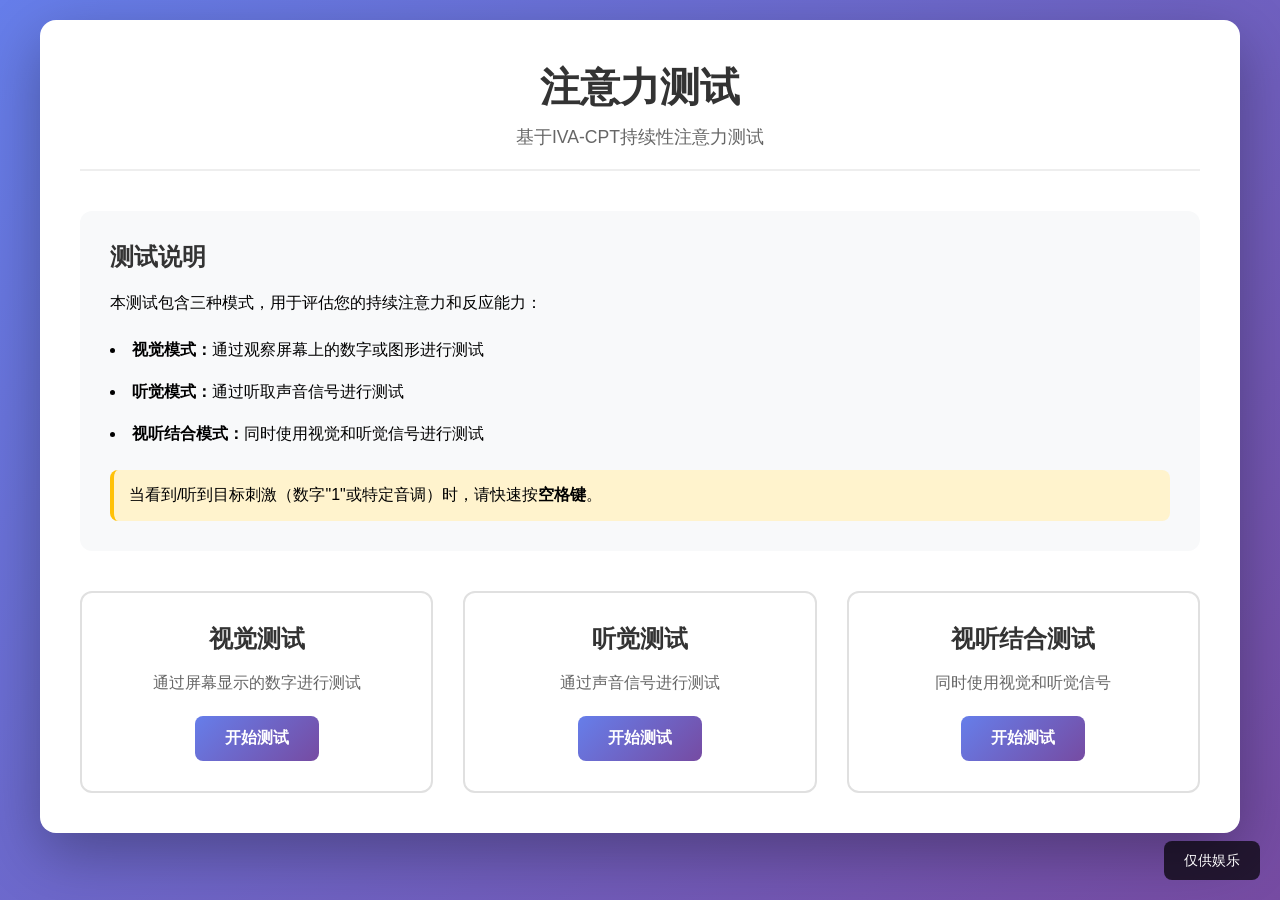
<file: docs/index.html>
<!DOCTYPE html>
<html lang="zh-CN">
<head>
    <meta charset="UTF-8">
    <meta name="viewport" content="width=device-width, initial-scale=1.0">
    <title>注意力测试</title>
    <link rel="stylesheet" href="static/css/style.css">
</head>
<body>
    <div class="container">
        <header>
            <h1>注意力测试</h1>
            <p class="subtitle">基于IVA-CPT持续性注意力测试</p>
        </header>

        <main>
            <div class="intro">
                <h2>测试说明</h2>
                <p>本测试包含三种模式，用于评估您的持续注意力和反应能力：</p>
                <ul>
                    <li><strong>视觉模式：</strong>通过观察屏幕上的数字或图形进行测试</li>
                    <li><strong>听觉模式：</strong>通过听取声音信号进行测试</li>
                    <li><strong>视听结合模式：</strong>同时使用视觉和听觉信号进行测试</li>
                </ul>
                <p class="instruction">当看到/听到目标刺激（数字"1"或特定音调）时，请快速按<strong>空格键</strong>。</p>
            </div>

            <div class="test-modes">
                <div class="mode-card">
                    <h3>视觉测试</h3>
                    <p>通过屏幕显示的数字进行测试</p>
                    <a href="test-visual.html" class="btn btn-primary">开始测试</a>
                </div>

                <div class="mode-card">
                    <h3>听觉测试</h3>
                    <p>通过声音信号进行测试</p>
                    <a href="test-auditory.html" class="btn btn-primary">开始测试</a>
                </div>

                <div class="mode-card">
                    <h3>视听结合测试</h3>
                    <p>同时使用视觉和听觉信号</p>
                    <a href="test-combined.html" class="btn btn-primary">开始测试</a>
                </div>
            </div>
        </main>
    </div>

    <div class="entertainment-notice">仅供娱乐</div>
</body>
</html>
</file>
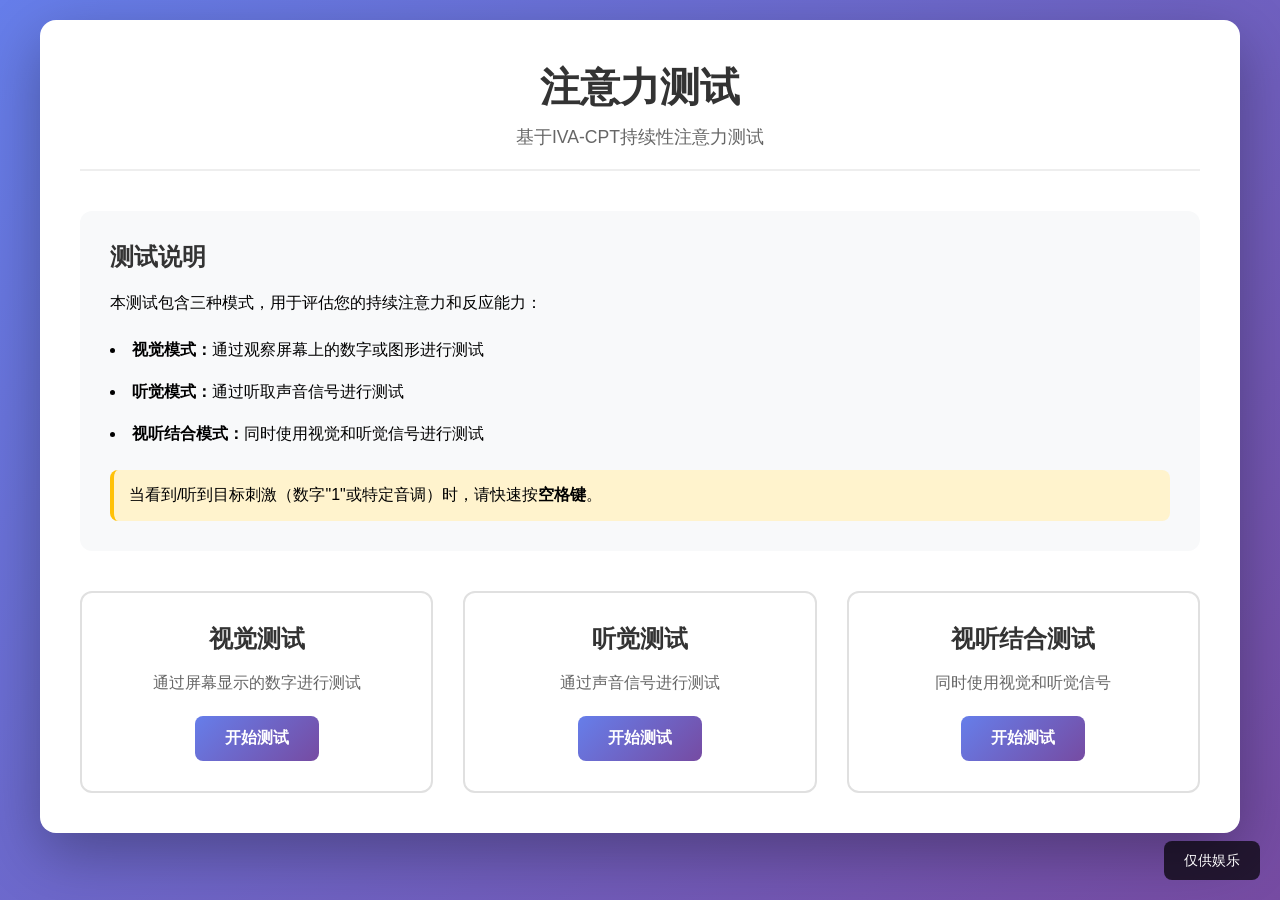
<file: docs/results.html>
<!DOCTYPE html>
<html lang="zh-CN">
<head>
    <meta charset="UTF-8">
    <meta name="viewport" content="width=device-width, initial-scale=1.0">
    <title>测试报告 - 注意力测试</title>
    <link rel="stylesheet" href="static/css/style.css">
</head>
<body>
    <div class="container">
        <header>
            <h1>测试报告</h1>
            <p class="subtitle" id="timestamp"></p>
        </header>

        <main>
            <div class="results-summary">
                <h2 id="test-mode-title">测试模式: </h2>
                
                <div class="metrics-grid">
                    <div class="metric-card">
                        <div class="metric-label">总测试次数</div>
                        <div class="metric-value" id="total-trials">0</div>
                    </div>

                    <div class="metric-card">
                        <div class="metric-label">正确响应</div>
                        <div class="metric-value success" id="correct-responses">0</div>
                    </div>

                    <div class="metric-card">
                        <div class="metric-label">漏报次数</div>
                        <div class="metric-value warning" id="missed-targets">0</div>
                    </div>

                    <div class="metric-card">
                        <div class="metric-label">误报次数</div>
                        <div class="metric-value error" id="false-alarms">0</div>
                    </div>

                    <div class="metric-card">
                        <div class="metric-label">正确率</div>
                        <div class="metric-value" id="accuracy">0%</div>
                    </div>

                    <div class="metric-card">
                        <div class="metric-label">平均反应时间</div>
                        <div class="metric-value" id="avg-reaction-time">0 ms</div>
                    </div>
                </div>

                <div class="performance-analysis">
                    <h3>表现分析</h3>
                    <div class="analysis-content" id="analysis-content">
                    </div>
                </div>

                <div class="disclaimer">
                    <p><strong>注意：</strong>本测试仅供参考和娱乐，不能作为医学诊断依据。如有注意力相关困扰，请咨询专业医疗机构。</p>
                </div>

                <div class="actions">
                    <a href="index.html" class="btn btn-primary">返回首页</a>
                    <button onclick="window.print()" class="btn btn-secondary">打印报告</button>
                </div>
            </div>
        </main>
    </div>

    <div class="entertainment-notice">仅供娱乐</div>
    
    <script src="static/js/results-static.js"></script>
</body>
</html>
</file>
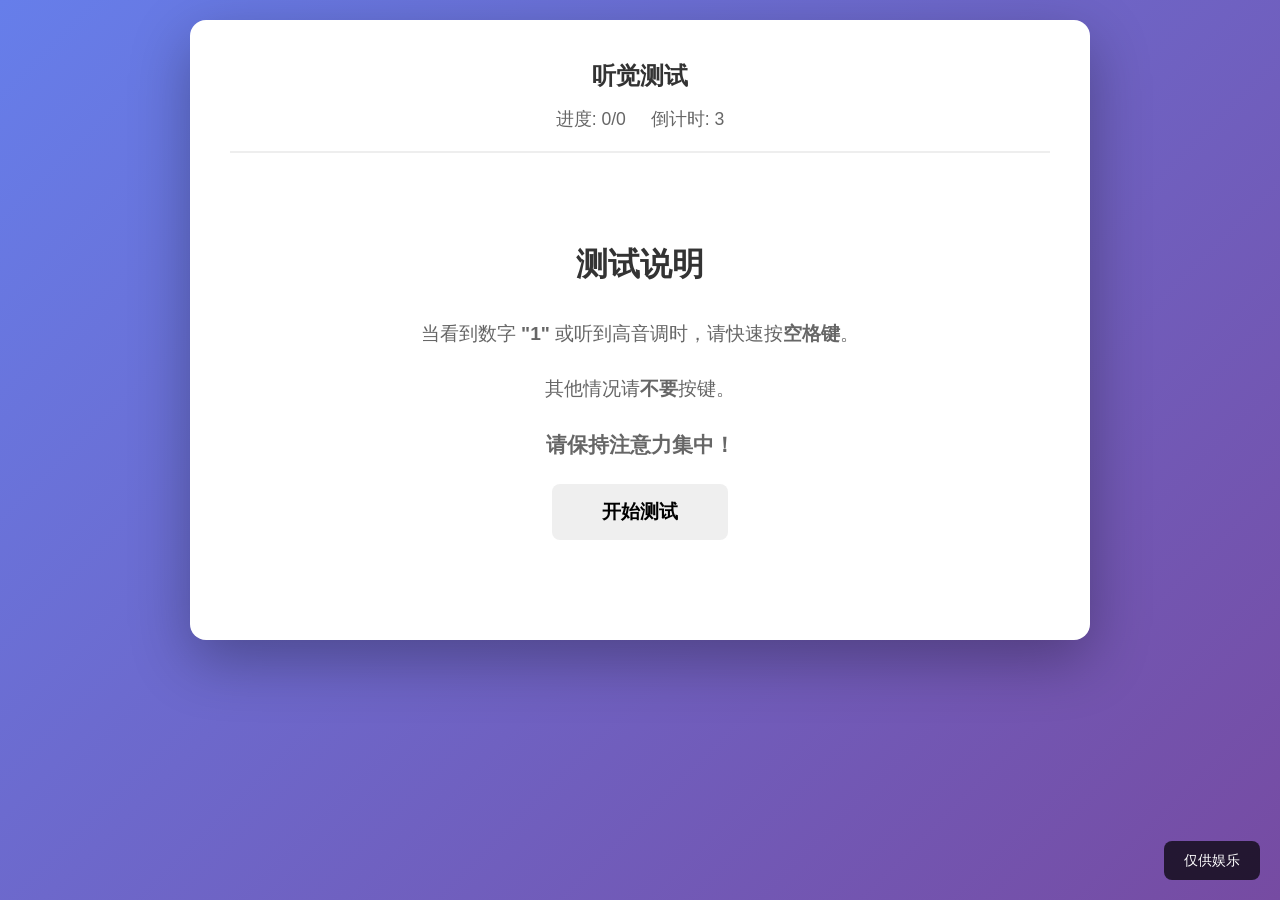
<file: docs/test-auditory.html>
<!DOCTYPE html>
<html lang="zh-CN">
<head>
    <meta charset="UTF-8">
    <meta name="viewport" content="width=device-width, initial-scale=1.0">
    <title>注意力测试 - 听觉测试</title>
    <link rel="stylesheet" href="static/css/style.css">
</head>
<body>
    <div class="test-container">
        <div class="test-header">
            <h2 id="test-title">听觉测试</h2>
            <div class="test-info">
                <span>进度: <span id="progress">0/0</span></span>
                <span style="margin-left: 20px;">倒计时: <span id="countdown">3</span></span>
            </div>
        </div>

        <div id="instruction-screen" class="instruction-screen">
            <h3>测试说明</h3>
            <p>当看到数字 <strong>"1"</strong> 或听到高音调时，请快速按<strong>空格键</strong>。</p>
            <p>其他情况请<strong>不要</strong>按键。</p>
            <p class="highlight">请保持注意力集中！</p>
            <button id="start-btn" class="btn btn-large">开始测试</button>
        </div>

        <div id="stimulus-area" class="stimulus-area" style="display: none;">
            <div id="visual-stimulus"></div>
        </div>

        <div id="loading-screen" class="loading-screen" style="display: none;">
            <div class="spinner"></div>
            <p>正在生成测试报告...</p>
        </div>
    </div>

    <div class="entertainment-notice">仅供娱乐</div>

    <script>
        const TEST_MODE = "auditory";
    </script>
    <script src="static/js/test-static.js"></script>
</body>
</html>
</file>
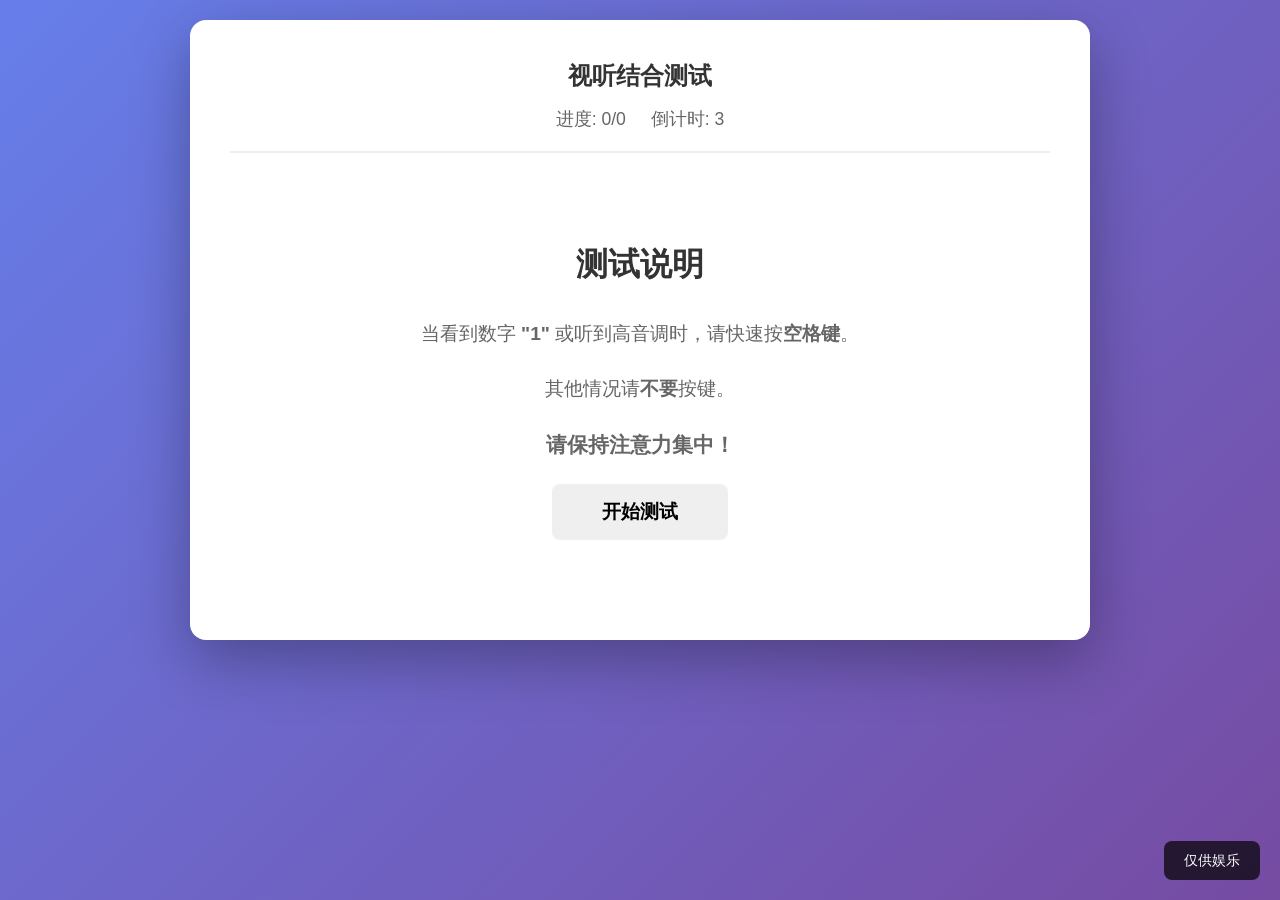
<file: docs/test-combined.html>
<!DOCTYPE html>
<html lang="zh-CN">
<head>
    <meta charset="UTF-8">
    <meta name="viewport" content="width=device-width, initial-scale=1.0">
    <title>注意力测试 - 视听结合测试</title>
    <link rel="stylesheet" href="static/css/style.css">
</head>
<body>
    <div class="test-container">
        <div class="test-header">
            <h2 id="test-title">视听结合测试</h2>
            <div class="test-info">
                <span>进度: <span id="progress">0/0</span></span>
                <span style="margin-left: 20px;">倒计时: <span id="countdown">3</span></span>
            </div>
        </div>

        <div id="instruction-screen" class="instruction-screen">
            <h3>测试说明</h3>
            <p>当看到数字 <strong>"1"</strong> 或听到高音调时，请快速按<strong>空格键</strong>。</p>
            <p>其他情况请<strong>不要</strong>按键。</p>
            <p class="highlight">请保持注意力集中！</p>
            <button id="start-btn" class="btn btn-large">开始测试</button>
        </div>

        <div id="stimulus-area" class="stimulus-area" style="display: none;">
            <div id="visual-stimulus"></div>
        </div>

        <div id="loading-screen" class="loading-screen" style="display: none;">
            <div class="spinner"></div>
            <p>正在生成测试报告...</p>
        </div>
    </div>

    <div class="entertainment-notice">仅供娱乐</div>

    <script>
        const TEST_MODE = "combined";
    </script>
    <script src="static/js/test-static.js"></script>
</body>
</html>
</file>
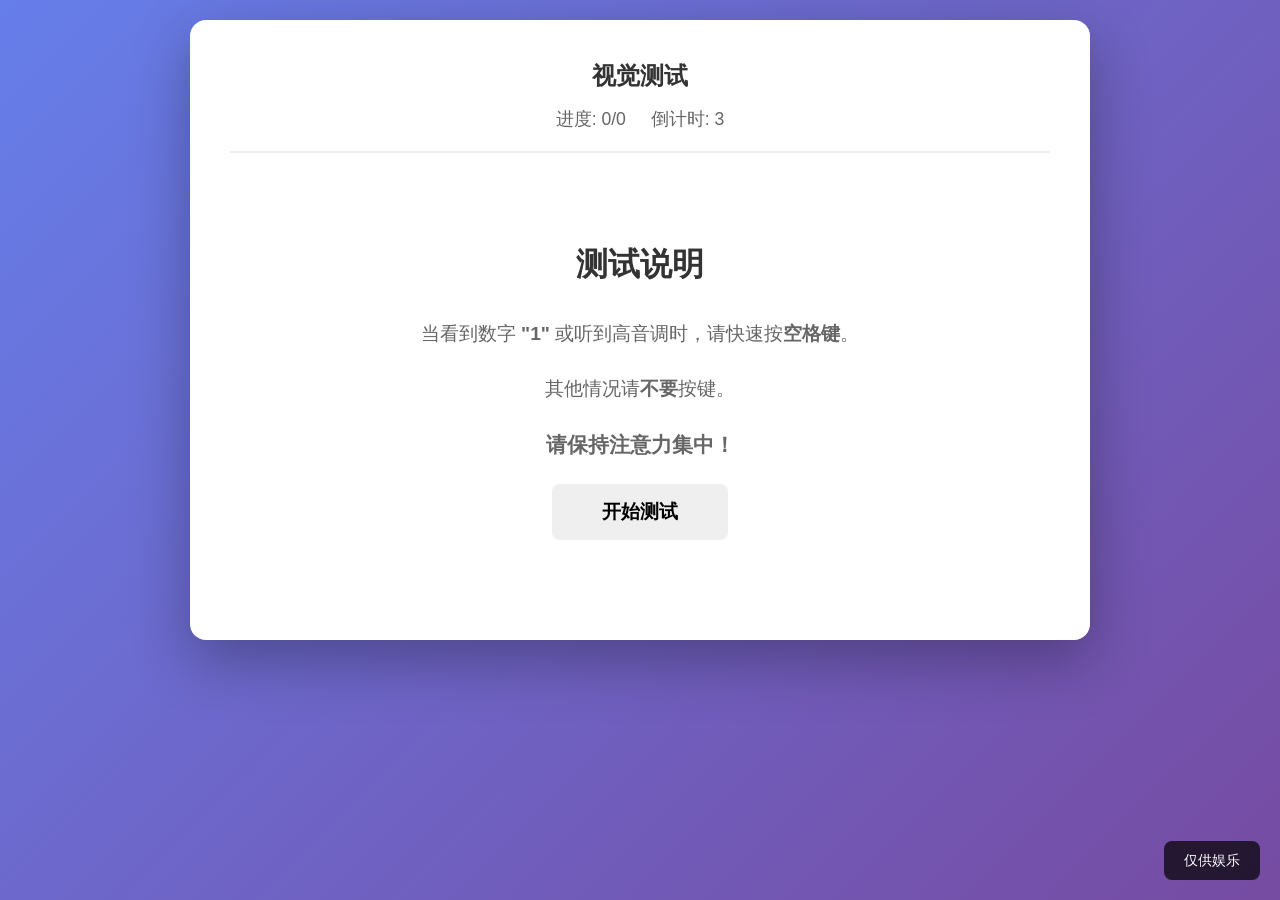
<file: docs/test-visual.html>
<!DOCTYPE html>
<html lang="zh-CN">
<head>
    <meta charset="UTF-8">
    <meta name="viewport" content="width=device-width, initial-scale=1.0">
    <title>注意力测试 - 视觉测试</title>
    <link rel="stylesheet" href="static/css/style.css">
</head>
<body>
    <div class="test-container">
        <div class="test-header">
            <h2 id="test-title">视觉测试</h2>
            <div class="test-info">
                <span>进度: <span id="progress">0/0</span></span>
                <span style="margin-left: 20px;">倒计时: <span id="countdown">3</span></span>
            </div>
        </div>

        <div id="instruction-screen" class="instruction-screen">
            <h3>测试说明</h3>
            <p>当看到数字 <strong>"1"</strong> 或听到高音调时，请快速按<strong>空格键</strong>。</p>
            <p>其他情况请<strong>不要</strong>按键。</p>
            <p class="highlight">请保持注意力集中！</p>
            <button id="start-btn" class="btn btn-large">开始测试</button>
        </div>

        <div id="stimulus-area" class="stimulus-area" style="display: none;">
            <div id="visual-stimulus"></div>
        </div>

        <div id="loading-screen" class="loading-screen" style="display: none;">
            <div class="spinner"></div>
            <p>正在生成测试报告...</p>
        </div>
    </div>

    <div class="entertainment-notice">仅供娱乐</div>

    <script>
        const TEST_MODE = "visual";
    </script>
    <script src="static/js/test-static.js"></script>
</body>
</html>
</file>
<file: docs/static/css/style.css>
* {
    margin: 0;
    padding: 0;
    box-sizing: border-box;
}

body {
    font-family: -apple-system, BlinkMacSystemFont, "Segoe UI", "Microsoft YaHei", Arial, sans-serif;
    background: linear-gradient(135deg, #667eea 0%, #764ba2 100%);
    min-height: 100vh;
    padding: 20px;
}

.container {
    max-width: 1200px;
    margin: 0 auto;
    background: white;
    border-radius: 16px;
    padding: 40px;
    box-shadow: 0 20px 60px rgba(0, 0, 0, 0.3);
}

header {
    text-align: center;
    margin-bottom: 40px;
    padding-bottom: 20px;
    border-bottom: 2px solid #eee;
}

header h1 {
    font-size: 2.5em;
    color: #333;
    margin-bottom: 10px;
}

.subtitle {
    color: #666;
    font-size: 1.1em;
}

.intro {
    background: #f8f9fa;
    padding: 30px;
    border-radius: 12px;
    margin-bottom: 40px;
}

.intro h2 {
    color: #333;
    margin-bottom: 20px;
}

.intro ul {
    list-style-position: inside;
    margin: 20px 0;
    line-height: 2;
}

.intro li {
    margin: 10px 0;
}

.instruction {
    background: #fff3cd;
    padding: 15px;
    border-radius: 8px;
    border-left: 4px solid #ffc107;
    margin-top: 20px;
}

.test-modes {
    display: grid;
    grid-template-columns: repeat(auto-fit, minmax(280px, 1fr));
    gap: 30px;
    margin-top: 30px;
}

.mode-card {
    background: white;
    border: 2px solid #e0e0e0;
    border-radius: 12px;
    padding: 30px;
    text-align: center;
    transition: all 0.3s ease;
}

.mode-card:hover {
    transform: translateY(-5px);
    box-shadow: 0 10px 30px rgba(0, 0, 0, 0.2);
    border-color: #667eea;
}

.mode-card h3 {
    color: #333;
    margin-bottom: 15px;
    font-size: 1.5em;
}

.mode-card p {
    color: #666;
    margin-bottom: 20px;
    line-height: 1.6;
}

.btn {
    display: inline-block;
    padding: 12px 30px;
    text-decoration: none;
    border-radius: 8px;
    font-size: 1em;
    font-weight: 600;
    transition: all 0.3s ease;
    border: none;
    cursor: pointer;
}

.btn-primary {
    background: linear-gradient(135deg, #667eea 0%, #764ba2 100%);
    color: white;
}

.btn-primary:hover {
    transform: scale(1.05);
    box-shadow: 0 5px 15px rgba(102, 126, 234, 0.4);
}

.btn-secondary {
    background: #6c757d;
    color: white;
    margin-left: 10px;
}

.btn-secondary:hover {
    background: #5a6268;
}

.btn-large {
    padding: 15px 50px;
    font-size: 1.2em;
}

/* Test page styles */
.test-container {
    max-width: 900px;
    margin: 0 auto;
    background: white;
    border-radius: 16px;
    padding: 40px;
    box-shadow: 0 20px 60px rgba(0, 0, 0, 0.3);
    min-height: 600px;
}

.test-header {
    text-align: center;
    margin-bottom: 30px;
    padding-bottom: 20px;
    border-bottom: 2px solid #eee;
}

.test-header h2 {
    color: #333;
    margin-bottom: 15px;
}

.test-info {
    color: #666;
    font-size: 1.1em;
}

.instruction-screen {
    text-align: center;
    padding: 60px 40px;
}

.instruction-screen h3 {
    font-size: 2em;
    color: #333;
    margin-bottom: 30px;
}

.instruction-screen p {
    font-size: 1.2em;
    color: #666;
    margin: 20px 0;
    line-height: 1.8;
}

.highlight {
    color: #dc3545;
    font-weight: bold;
    font-size: 1.3em !important;
}

.stimulus-area {
    display: flex;
    justify-content: center;
    align-items: center;
    min-height: 400px;
    background: #f8f9fa;
    border-radius: 12px;
    margin: 20px 0;
}

#visual-stimulus {
    font-size: 120px;
    font-weight: bold;
    color: #333;
}

.loading-screen {
    text-align: center;
    padding: 100px 40px;
}

.spinner {
    border: 8px solid #f3f3f3;
    border-top: 8px solid #667eea;
    border-radius: 50%;
    width: 80px;
    height: 80px;
    animation: spin 1s linear infinite;
    margin: 0 auto 30px;
}

@keyframes spin {
    0% { transform: rotate(0deg); }
    100% { transform: rotate(360deg); }
}

.loading-screen p {
    font-size: 1.3em;
    color: #666;
}

/* Results page styles */
.results-summary {
    margin-top: 20px;
}

.results-summary h2 {
    color: #333;
    margin-bottom: 30px;
    text-align: center;
}

.metrics-grid {
    display: grid;
    grid-template-columns: repeat(auto-fit, minmax(200px, 1fr));
    gap: 20px;
    margin: 30px 0;
}

.metric-card {
    background: #f8f9fa;
    border-radius: 12px;
    padding: 25px;
    text-align: center;
    border: 2px solid #e0e0e0;
}

.metric-label {
    color: #666;
    font-size: 0.9em;
    margin-bottom: 10px;
}

.metric-value {
    font-size: 2em;
    font-weight: bold;
    color: #333;
}

.metric-value.success {
    color: #28a745;
}

.metric-value.warning {
    color: #ffc107;
}

.metric-value.error {
    color: #dc3545;
}

.performance-analysis {
    background: #f8f9fa;
    border-radius: 12px;
    padding: 30px;
    margin: 30px 0;
}

.performance-analysis h3 {
    color: #333;
    margin-bottom: 20px;
}

.analysis-content p {
    margin: 15px 0;
    padding: 15px;
    border-radius: 8px;
    font-size: 1.1em;
    line-height: 1.6;
}

.analysis-excellent {
    background: #d4edda;
    color: #155724;
    border-left: 4px solid #28a745;
}

.analysis-good {
    background: #d1ecf1;
    color: #0c5460;
    border-left: 4px solid #17a2b8;
}

.analysis-average {
    background: #fff3cd;
    color: #856404;
    border-left: 4px solid #ffc107;
}

.analysis-poor {
    background: #f8d7da;
    color: #721c24;
    border-left: 4px solid #dc3545;
}

.disclaimer {
    background: #fff3cd;
    padding: 20px;
    border-radius: 8px;
    border-left: 4px solid #ffc107;
    margin: 30px 0;
}

.disclaimer p {
    color: #856404;
    line-height: 1.8;
}

.actions {
    text-align: center;
    margin-top: 40px;
}

/* Entertainment notice in bottom right */
.entertainment-notice {
    position: fixed;
    bottom: 20px;
    right: 20px;
    background: rgba(0, 0, 0, 0.7);
    color: white;
    padding: 10px 20px;
    border-radius: 8px;
    font-size: 0.9em;
    z-index: 1000;
}

/* Responsive design */
@media (max-width: 768px) {
    .container, .test-container {
        padding: 20px;
    }

    header h1 {
        font-size: 2em;
    }

    .test-modes {
        grid-template-columns: 1fr;
    }

    .metrics-grid {
        grid-template-columns: 1fr;
    }

    #visual-stimulus {
        font-size: 80px;
    }
}

/* Print styles */
@media print {
    body {
        background: white;
    }

    .entertainment-notice {
        display: none;
    }

    .actions {
        display: none;
    }

    .container {
        box-shadow: none;
    }
}
</file>
